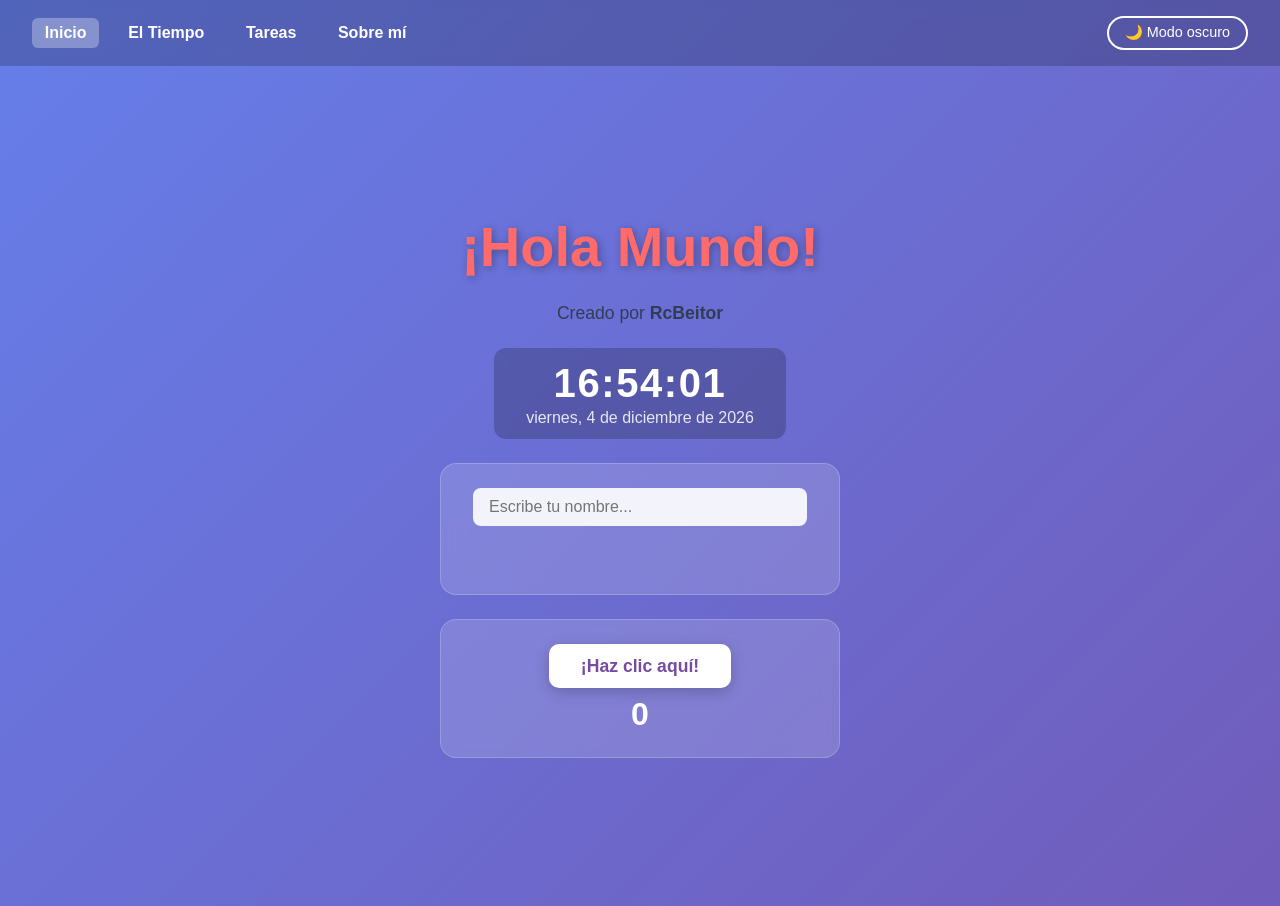
<file: index.html>
<!DOCTYPE html>
<html lang="es">
<head>
    <meta charset="UTF-8">
    <meta name="viewport" content="width=device-width, initial-scale=1.0">
    <title>Hola Mundo</title>
    <link rel="stylesheet" href="style.css">
</head>
<body class="claro">

    <nav>
        <a href="index.html" class="activo">Inicio</a>
        <a href="tiempo.html">El Tiempo</a>
        <a href="todo.html">Tareas</a>
        <a href="sobre-mi.html">Sobre mí</a>
        <button id="btnTema">🌙 Modo oscuro</button>
    </nav>

    <main>
        <h1 id="titulo">¡Hola Mundo!</h1>
        <p class="subtitulo">Creado por <strong>RcBeitor</strong></p>

        <div id="fechaHora">
            <div id="hora"></div>
            <div id="fecha"></div>
        </div>

        <div class="tarjeta">
            <input type="text" id="inputNombre" placeholder="Escribe tu nombre..." maxlength="30">
            <h2 id="saludo"></h2>
        </div>

        <div class="tarjeta">
            <button id="btnContador">¡Haz clic aquí!</button>
            <span id="contador">0</span>
        </div>
    </main>

    <script src="app.js"></script>
</body>
</html>
</file>
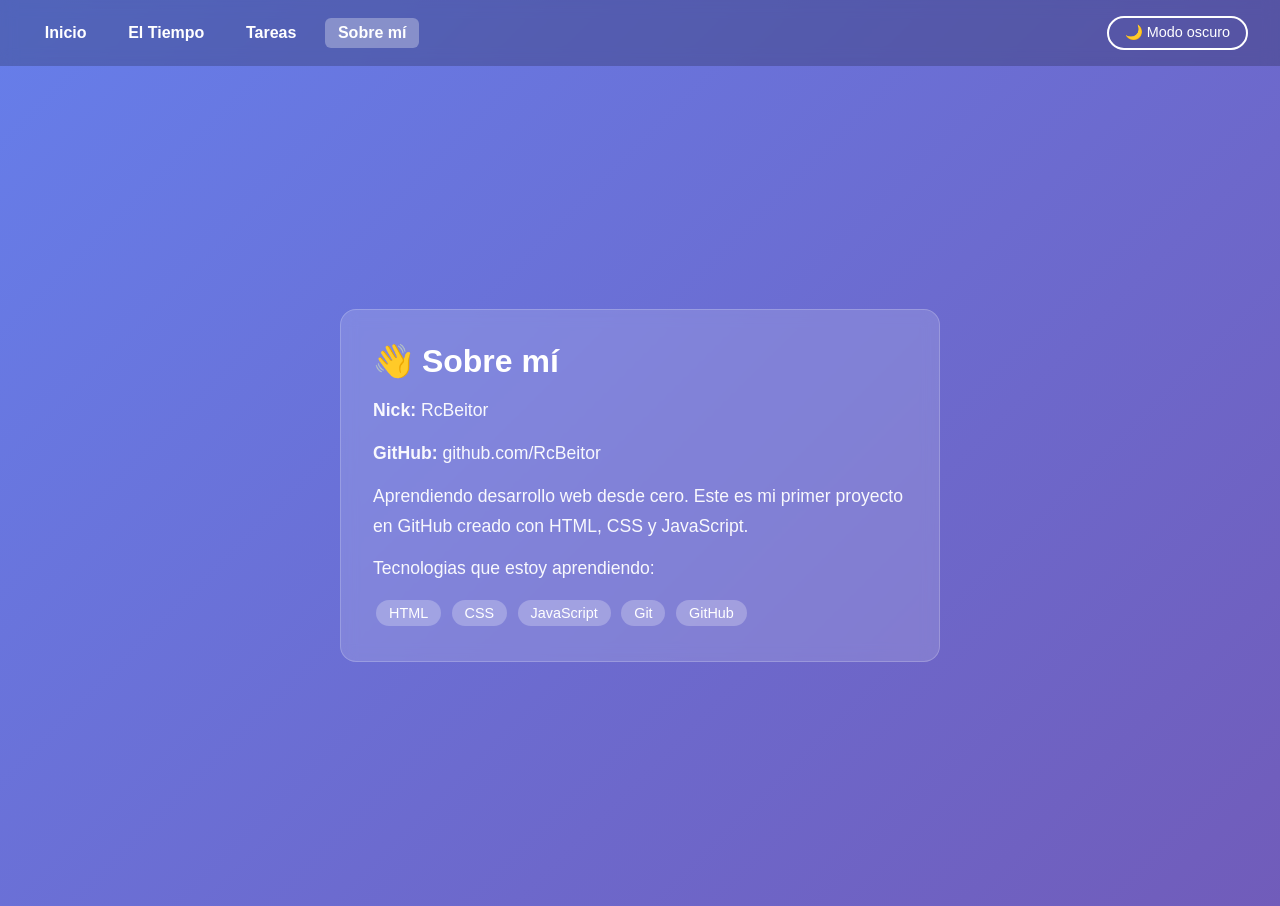
<file: sobre-mi.html>
<!DOCTYPE html>
<html lang="es">
<head>
    <meta charset="UTF-8">
    <meta name="viewport" content="width=device-width, initial-scale=1.0">
    <title>Sobre mí — RcBeitor</title>
    <link rel="stylesheet" href="style.css">
</head>
<body class="claro">

    <nav>
        <a href="index.html">Inicio</a>
        <a href="tiempo.html">El Tiempo</a>
        <a href="todo.html">Tareas</a>
        <a href="sobre-mi.html" class="activo">Sobre mí</a>
        <button id="btnTema">🌙 Modo oscuro</button>
    </nav>

    <main>
        <div class="sobre-mi-contenido">
            <h2>👋 Sobre mí</h2>
            <p><strong>Nick:</strong> RcBeitor</p>
            <p><strong>GitHub:</strong> github.com/RcBeitor</p>
            <p>
                Aprendiendo desarrollo web desde cero.
                Este es mi primer proyecto en GitHub creado con HTML, CSS y JavaScript.
            </p>
            <p>Tecnologias que estoy aprendiendo:</p>
            <div>
                <span class="tag">HTML</span>
                <span class="tag">CSS</span>
                <span class="tag">JavaScript</span>
                <span class="tag">Git</span>
                <span class="tag">GitHub</span>
            </div>
        </div>
    </main>

    <script src="app.js"></script>
</body>
</html>
</file>
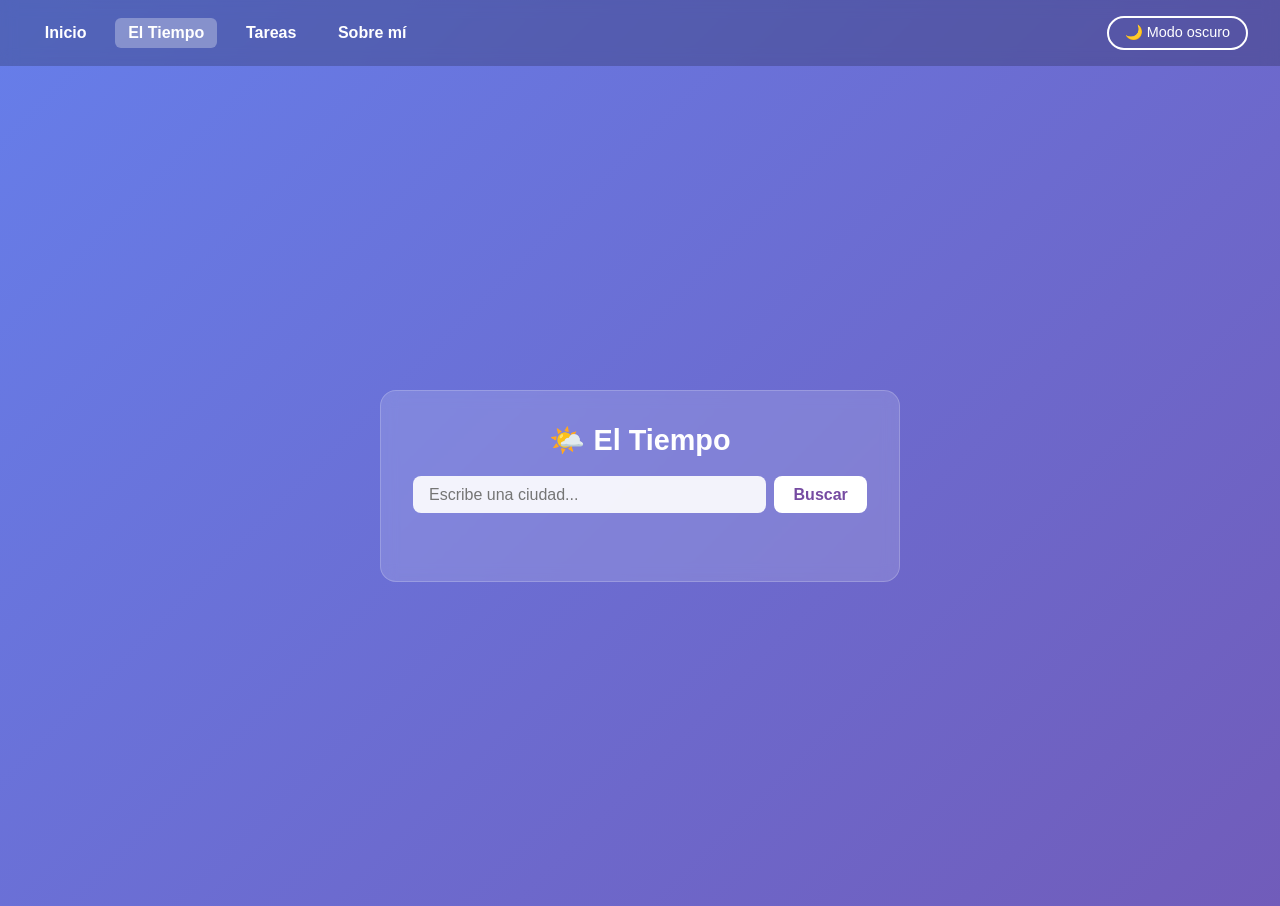
<file: tiempo.html>
<!DOCTYPE html>
<html lang="es">
<head>
    <meta charset="UTF-8">
    <meta name="viewport" content="width=device-width, initial-scale=1.0">
    <title>El Tiempo — RcBeitor</title>
    <link rel="stylesheet" href="style.css">
</head>
<body class="claro">

    <nav>
        <a href="index.html">Inicio</a>
        <a href="tiempo.html" class="activo">El Tiempo</a>
        <a href="todo.html">Tareas</a>
        <a href="sobre-mi.html">Sobre mí</a>
        <button id="btnTema">🌙 Modo oscuro</button>
    </nav>

    <main>
        <div class="tarjeta-grande">
            <h2 class="seccion-titulo">🌤️ El Tiempo</h2>

            <div class="buscador-ciudad">
                <input type="text" id="inputCiudad" placeholder="Escribe una ciudad..." maxlength="50">
                <button id="btnBuscar">Buscar</button>
            </div>
            <p id="errorCiudad" class="error-msg"></p>

            <div id="resultadoTiempo" class="resultado-tiempo oculto">
                <div class="ciudad-nombre" id="ciudadNombre"></div>
                <div class="tiempo-icono" id="tiempoIcono"></div>
                <div class="tiempo-desc" id="tiempoDesc"></div>
                <div class="tiempo-datos">
                    <div class="dato">
                        <span class="dato-icono">🌡️</span>
                        <span id="temperatura"></span>
                        <span class="dato-label">Temperatura</span>
                    </div>
                    <div class="dato">
                        <span class="dato-icono">💧</span>
                        <span id="humedad"></span>
                        <span class="dato-label">Humedad</span>
                    </div>
                    <div class="dato">
                        <span class="dato-icono">💨</span>
                        <span id="viento"></span>
                        <span class="dato-label">Viento</span>
                    </div>
                </div>
            </div>

            <div id="cargando" class="cargando oculto">Buscando datos...</div>
        </div>
    </main>

    <script src="app.js"></script>
    <script src="tiempo.js"></script>
</body>
</html>
</file>
<file: style.css>
* {
    margin: 0;
    padding: 0;
    box-sizing: border-box;
}

body {
    font-family: Arial, sans-serif;
    min-height: 100vh;
    transition: background 0.4s, color 0.4s;
}

/* TEMA CLARO */
body.claro {
    background: linear-gradient(135deg, #667eea, #764ba2, #f093fb);
    background-size: 300% 300%;
    animation: gradiente 8s ease infinite;
    color: #2d3748;
}

/* TEMA OSCURO */
body.oscuro {
    background: linear-gradient(135deg, #0f0c29, #302b63, #24243e);
    background-size: 300% 300%;
    animation: gradiente 8s ease infinite;
    color: #e2e8f0;
}

@keyframes gradiente {
    0%   { background-position: 0% 50%; }
    50%  { background-position: 100% 50%; }
    100% { background-position: 0% 50%; }
}

/* NAVEGACION */
nav {
    display: flex;
    align-items: center;
    gap: 1rem;
    padding: 1rem 2rem;
    background: rgba(0, 0, 0, 0.2);
    backdrop-filter: blur(8px);
}

nav a {
    color: white;
    text-decoration: none;
    font-size: 1rem;
    font-weight: bold;
    padding: 0.4rem 0.8rem;
    border-radius: 6px;
    transition: background 0.2s;
}

nav a:hover {
    background: rgba(255, 255, 255, 0.2);
}

nav a.activo {
    background: rgba(255, 255, 255, 0.3);
}

#btnTema {
    margin-left: auto;
    padding: 0.4rem 1rem;
    border: 2px solid white;
    background: transparent;
    color: white;
    border-radius: 20px;
    cursor: pointer;
    font-size: 0.9rem;
    transition: background 0.2s;
}

#btnTema:hover {
    background: rgba(255, 255, 255, 0.2);
}

/* CONTENIDO PRINCIPAL */
main {
    display: flex;
    flex-direction: column;
    align-items: center;
    justify-content: center;
    min-height: calc(100vh - 60px);
    gap: 1.5rem;
    padding: 2rem;
}

h1 {
    font-size: 3.5rem;
    text-shadow: 2px 2px 8px rgba(0,0,0,0.3);
    transition: color 0.3s;
}

.subtitulo {
    font-size: 1.1rem;
    opacity: 0.9;
}

/* FECHA Y HORA */
#fechaHora {
    text-align: center;
    background: rgba(0,0,0,0.2);
    backdrop-filter: blur(6px);
    padding: 0.8rem 2rem;
    border-radius: 12px;
    color: white;
}

#hora {
    font-size: 2.5rem;
    font-weight: bold;
    letter-spacing: 0.1rem;
}

#fecha {
    font-size: 1rem;
    opacity: 0.85;
    margin-top: 0.2rem;
}

/* TARJETAS */
.tarjeta {
    background: rgba(255, 255, 255, 0.15);
    backdrop-filter: blur(8px);
    border-radius: 16px;
    padding: 1.5rem 2rem;
    width: 100%;
    max-width: 400px;
    text-align: center;
    border: 1px solid rgba(255,255,255,0.2);
}

.tarjeta input {
    width: 100%;
    padding: 0.6rem 1rem;
    border-radius: 8px;
    border: none;
    font-size: 1rem;
    margin-bottom: 0.8rem;
    outline: none;
    background: rgba(255,255,255,0.9);
    color: #2d3748;
}

.tarjeta h2 {
    font-size: 1.3rem;
    color: white;
    min-height: 2rem;
}

/* BOTON CONTADOR */
#btnContador {
    padding: 0.7rem 2rem;
    font-size: 1.1rem;
    border: none;
    border-radius: 10px;
    background: white;
    color: #764ba2;
    font-weight: bold;
    cursor: pointer;
    transition: transform 0.1s, box-shadow 0.2s;
    box-shadow: 0 4px 15px rgba(0,0,0,0.2);
}

#btnContador:active {
    transform: scale(0.95);
}

#contador {
    font-size: 2rem;
    font-weight: bold;
    color: white;
    display: block;
    margin-top: 0.5rem;
}

/* TARJETA GRANDE (tiempo y todo) */
.tarjeta-grande {
    background: rgba(255,255,255,0.15);
    backdrop-filter: blur(8px);
    border-radius: 16px;
    padding: 2rem;
    width: 100%;
    max-width: 520px;
    border: 1px solid rgba(255,255,255,0.2);
    color: white;
}

.seccion-titulo {
    font-size: 1.8rem;
    margin-bottom: 1.2rem;
    text-align: center;
}

/* APP DEL TIEMPO */
.buscador-ciudad {
    display: flex;
    gap: 0.5rem;
    margin-bottom: 0.5rem;
}

.buscador-ciudad input {
    flex: 1;
    padding: 0.6rem 1rem;
    border-radius: 8px;
    border: none;
    font-size: 1rem;
    background: rgba(255,255,255,0.9);
    color: #2d3748;
    outline: none;
}

.buscador-ciudad button, .todo-input button {
    padding: 0.6rem 1.2rem;
    border: none;
    border-radius: 8px;
    background: white;
    color: #764ba2;
    font-weight: bold;
    cursor: pointer;
    font-size: 1rem;
    transition: transform 0.1s;
}

.buscador-ciudad button:active, .todo-input button:active {
    transform: scale(0.95);
}

.error-msg {
    color: #fed7d7;
    font-size: 0.9rem;
    min-height: 1.2rem;
    margin-bottom: 0.5rem;
}

.cargando {
    text-align: center;
    font-size: 1rem;
    opacity: 0.8;
    padding: 1rem 0;
}

.oculto { display: none; }

.resultado-tiempo {
    text-align: center;
    padding-top: 1rem;
}

.ciudad-nombre {
    font-size: 1.5rem;
    font-weight: bold;
    margin-bottom: 0.5rem;
}

.tiempo-icono {
    font-size: 5rem;
    line-height: 1.2;
}

.tiempo-desc {
    font-size: 1.2rem;
    opacity: 0.9;
    margin-bottom: 1.2rem;
}

.tiempo-datos {
    display: flex;
    justify-content: space-around;
    background: rgba(0,0,0,0.15);
    border-radius: 12px;
    padding: 1rem;
}

.dato {
    display: flex;
    flex-direction: column;
    align-items: center;
    gap: 0.2rem;
}

.dato-icono { font-size: 1.5rem; }

.dato span:nth-child(2) {
    font-size: 1.3rem;
    font-weight: bold;
}

.dato-label {
    font-size: 0.75rem;
    opacity: 0.8;
}

/* LISTA DE TAREAS */
.todo-input {
    display: flex;
    gap: 0.5rem;
    margin-bottom: 1rem;
}

.todo-input input {
    flex: 1;
    padding: 0.6rem 1rem;
    border-radius: 8px;
    border: none;
    font-size: 1rem;
    background: rgba(255,255,255,0.9);
    color: #2d3748;
    outline: none;
}

.todo-filtros {
    display: flex;
    gap: 0.5rem;
    margin-bottom: 1rem;
}

.filtro {
    flex: 1;
    padding: 0.4rem;
    border: 2px solid rgba(255,255,255,0.4);
    border-radius: 8px;
    background: transparent;
    color: white;
    cursor: pointer;
    font-size: 0.85rem;
    transition: background 0.2s;
}

.filtro.activo-filtro {
    background: rgba(255,255,255,0.3);
    border-color: white;
}

#listaTareas {
    list-style: none;
    max-height: 320px;
    overflow-y: auto;
    margin-bottom: 1rem;
}

.todo-item {
    display: flex;
    align-items: center;
    gap: 0.7rem;
    padding: 0.7rem 0.5rem;
    border-bottom: 1px solid rgba(255,255,255,0.15);
    transition: opacity 0.2s;
}

.todo-item.completada .todo-texto {
    text-decoration: line-through;
    opacity: 0.5;
}

.todo-check {
    cursor: pointer;
    font-size: 1.2rem;
    user-select: none;
}

.todo-texto {
    flex: 1;
    font-size: 1rem;
    word-break: break-word;
}

.todo-borrar {
    background: none;
    border: none;
    cursor: pointer;
    font-size: 1rem;
    opacity: 0.6;
    transition: opacity 0.2s;
}

.todo-borrar:hover { opacity: 1; }

.todo-vacio {
    text-align: center;
    opacity: 0.6;
    padding: 1.5rem 0;
    font-size: 0.95rem;
}

.todo-footer {
    display: flex;
    justify-content: space-between;
    align-items: center;
    font-size: 0.85rem;
    opacity: 0.85;
}

.todo-footer button {
    background: none;
    border: 1px solid rgba(255,255,255,0.4);
    color: white;
    padding: 0.3rem 0.8rem;
    border-radius: 6px;
    cursor: pointer;
    font-size: 0.8rem;
    transition: background 0.2s;
}

.todo-footer button:hover {
    background: rgba(255,255,255,0.15);
}

/* PAGINA SOBRE MI */
.sobre-mi-contenido {
    max-width: 600px;
    width: 100%;
    background: rgba(255,255,255,0.15);
    backdrop-filter: blur(8px);
    border-radius: 16px;
    padding: 2rem;
    border: 1px solid rgba(255,255,255,0.2);
    color: white;
}

.sobre-mi-contenido h2 {
    font-size: 2rem;
    margin-bottom: 1rem;
}

.sobre-mi-contenido p {
    font-size: 1.1rem;
    line-height: 1.7;
    margin-bottom: 0.8rem;
    opacity: 0.95;
}

.sobre-mi-contenido .tag {
    display: inline-block;
    background: rgba(255,255,255,0.25);
    padding: 0.3rem 0.8rem;
    border-radius: 20px;
    font-size: 0.9rem;
    margin: 0.2rem;
}
</file>
